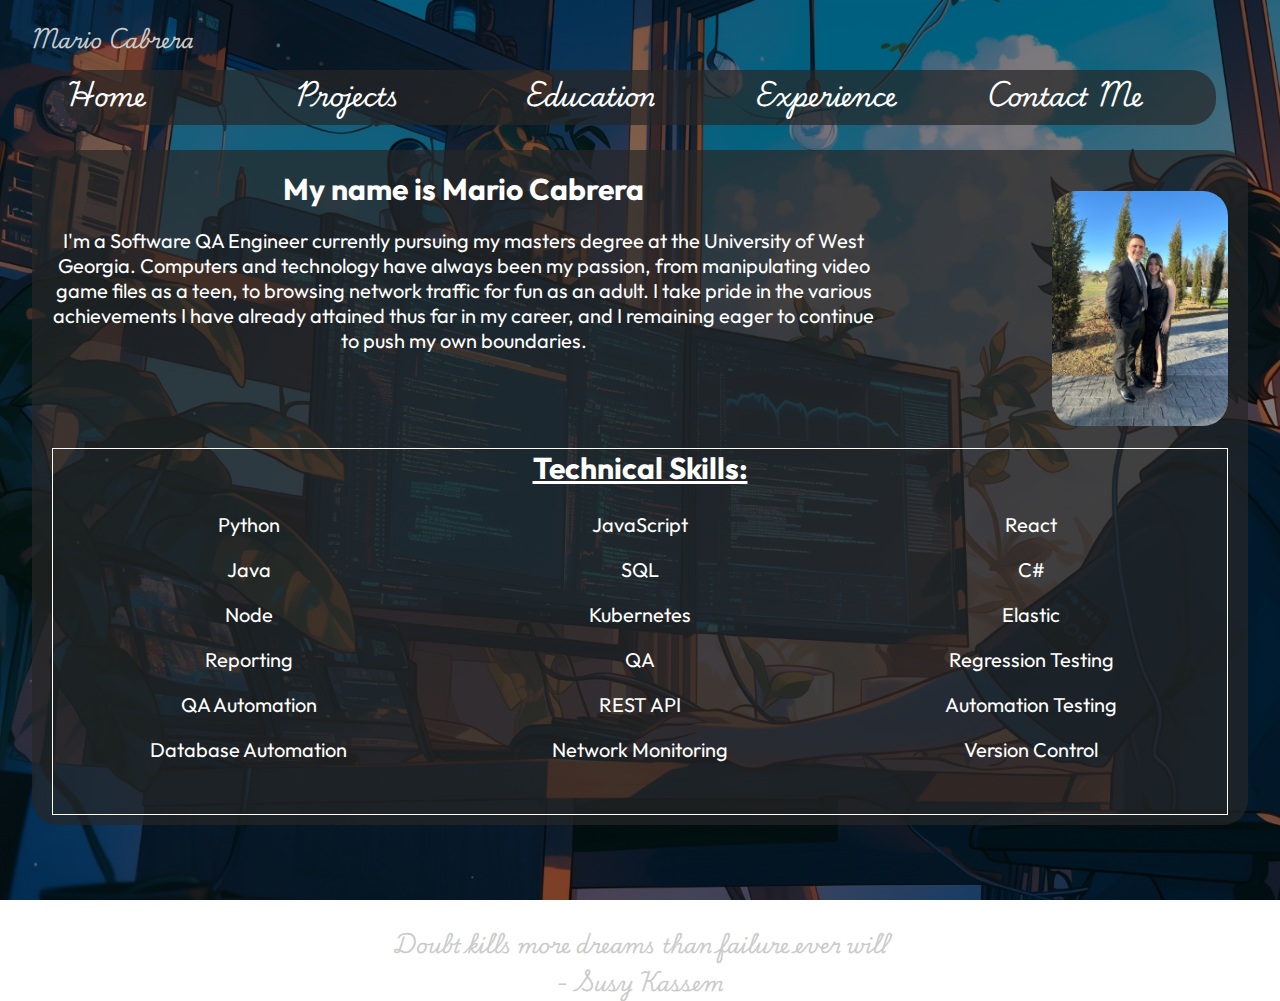
<file: index.html>
<!DOCTYPE html>
<html lang="en">
  <head>
    <meta charset="UTF-8" />
    <meta name="viewport" content="width=device-width, initial-scale=1.0" />
    <title>Mario Cabrera</title>
    <link rel="stylesheet" href="/css/style.css" />
    <link rel="preconnect" href="https://fonts.googleapis.com" />
    <link rel="preconnect" href="https://fonts.gstatic.com" crossorigin />
    <link
      href="https://fonts.googleapis.com/css2?family=Playwrite+CA:wght@100..400&display=swap"
      rel="stylesheet"
    />
    <link
      href="https://fonts.googleapis.com/css2?family=Outfit:wght@100..900&family=Playwrite+CA:wght@100..400&display=swap"
      rel="stylesheet"
    />
  </head>
  <body>
    <div class="main">
      <div class="logo">
        <h2 class="initials">Mario Cabrera</h2>
      </div>
      <div class="navbar">
        <div class="navLinks">
          <ul>
            <li><a href="index.html">Home</a></li>
            <li><a href="portfolio.html">Projects</a></li>
            <li><a href="education.html">Education</a></li>
            <li><a href="experience.html">Experience</a></li>
            <li><a href="contact.html">Contact Me</a></li>
          </ul>
        </div>
      </div>
      <div class="content">
        <div id="welcomeText">
          <h1>My name is Mario Cabrera</h1>
          <p>
            I'm a Software QA Engineer currently pursuing my masters degree at
            the University of West Georgia. Computers and technology have always
            been my passion, from manipulating video game files as a teen, to
            browsing network traffic for fun as an adult. I take pride in the
            various achievements I have already attained thus far in my career,
            and I remaining eager to continue to push my own boundaries.
          </p>
        </div>
        <div id="welcomeImage"><img src="/images/prof.jpg" /></div>
        <div id="skills">
          <h2>Technical Skills:</h2>
          <ul>
            <li class="column">Python</li>
            <li class="column">JavaScript</li>
            <li class="column">React</li>
            <li class="column">Java</li>
            <li class="column">SQL</li>
            <li class="column">C#</li>
            <li class="column">Node</li>
            <li class="column">Kubernetes</li>
            <li class="column">Elastic</li>
            <li class="column">Reporting</li>
            <li class="column">QA</li>
            <li class="column">Regression Testing</li>
            <li class="column">QA Automation</li>
            <li class="column">REST API</li>
            <li class="column">Automation Testing</li>
            <li class="column">Database Automation</li>
            <li class="column">Network Monitoring</li>
            <li class="column">Version Control</li>
          </ul>
        </div>
      </div>
      <footer>
        <p>Doubt kills more dreams than failure ever will<br />- Susy Kassem</p>
      </footer>
    </div>
  </body>
</html>
</file>
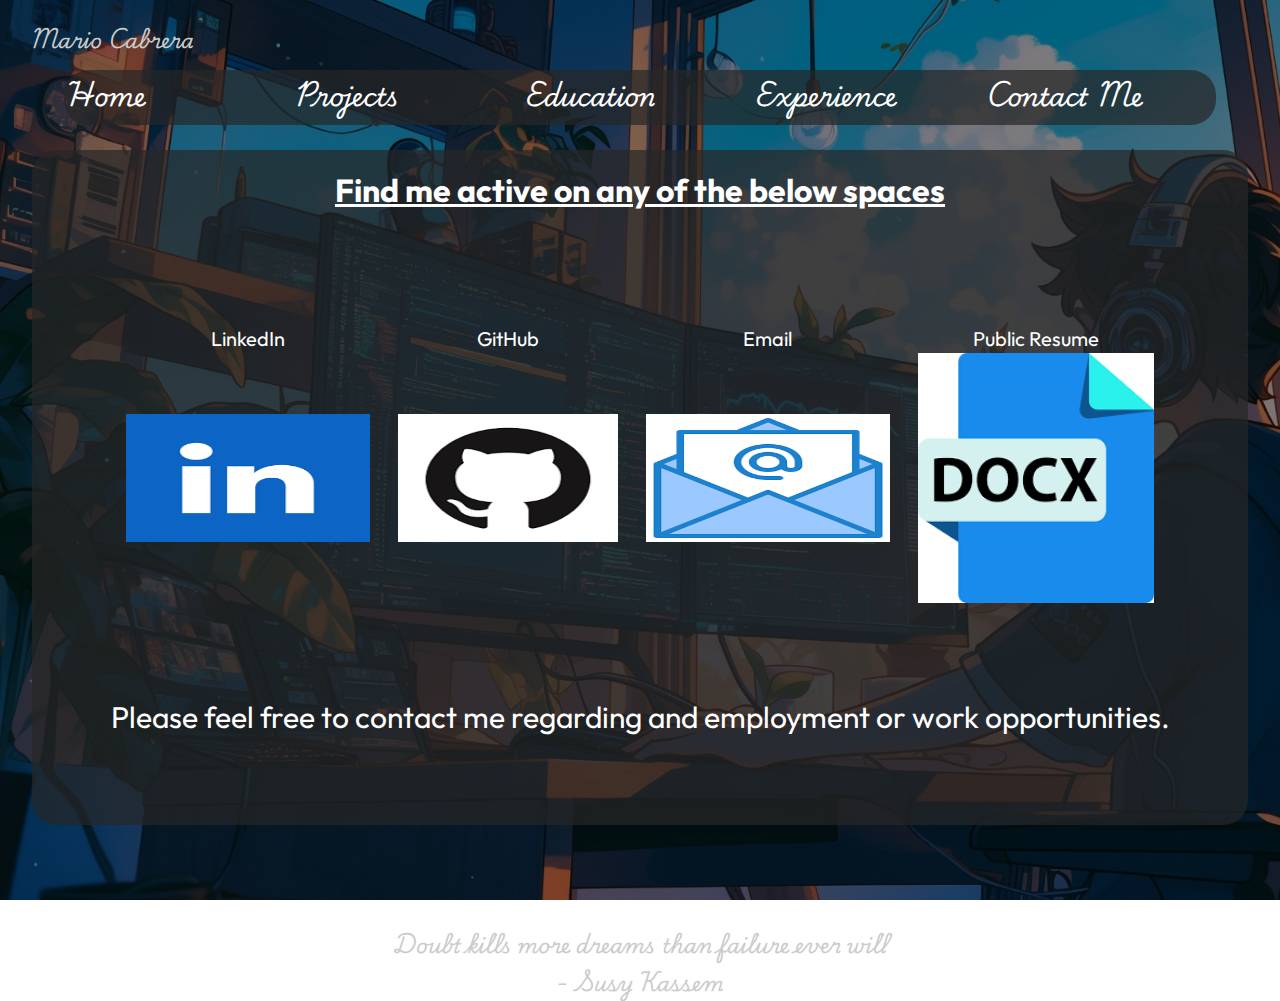
<file: contact.html>
<!DOCTYPE html>
<html lang="en">
  <head>
    <meta charset="UTF-8" />
    <meta name="viewport" content="width=device-width, initial-scale=1.0" />
    <title>Mario Cabrera</title>
    <link rel="stylesheet" href="/css/style.css" />
    <link rel="preconnect" href="https://fonts.googleapis.com" />
    <link rel="preconnect" href="https://fonts.gstatic.com" crossorigin />
    <link
      href="https://fonts.googleapis.com/css2?family=Playwrite+CA:wght@100..400&display=swap"
      rel="stylesheet"
    />
    <link
      href="https://fonts.googleapis.com/css2?family=Outfit:wght@100..900&family=Playwrite+CA:wght@100..400&display=swap"
      rel="stylesheet"
    />
  </head>
  <body>
    <div class="main">
      <div class="logo">
        <h2 class="initials">Mario Cabrera</h2>
      </div>
      <div class="navbar">
        <div class="navLinks">
          <ul>
            <li><a href="index.html">Home</a></li>
            <li><a href="portfolio.html">Projects</a></li>
            <li><a href="education.html">Education</a></li>
            <li><a href="experience.html">Experience</a></li>
            <li><a href="contact.html">Contact Me</a></li>
          </ul>
        </div>
      </div>
      <div class="content">
        <h1 id="contactHeader">Find me active on any of the below spaces</h1>
        <table>
          <tr>
            <td>LinkedIn</td>
            <td>GitHub</td>
            <td>Email</td>
            <td>Public Resume</td>
          </tr>
          <tr>
            <td>
              <a href="https://www.linkedin.com/in/mariocab/" target="_blank"
                ><img class="contactImg" src="/images/linkedinn.png"
              /></a>
            </td>
            <td>
              <a href="https://github.com/MarioCab" target="_blank"
                ><img class="contactImg" src="/images/github.png"
              /></a>
            </td>
            <td>
              <a href="mailto:mcabreracareer@gmail.com" target="_blank"
                ><img class="contactImg" src="/images/email.png"
              /></a>
            </td>
            <td>
              <a
                href="https://docs.google.com/document/d/1Ep5svjskM8q4SCR6529uBenthEsEdjPqiLMA5wj1c4s/edit?usp=sharing"
                target="_blank"
                ><img class="contactImg" src="/images/resume.png"
              /></a>
            </td>
          </tr>
        </table>
        <p id="contactText">
          Please feel free to contact me regarding and employment or work
          opportunities.
        </p>
      </div>
      <footer>
        <p>Doubt kills more dreams than failure ever will<br />- Susy Kassem</p>
      </footer>
    </div>
  </body>
</html>
</file>
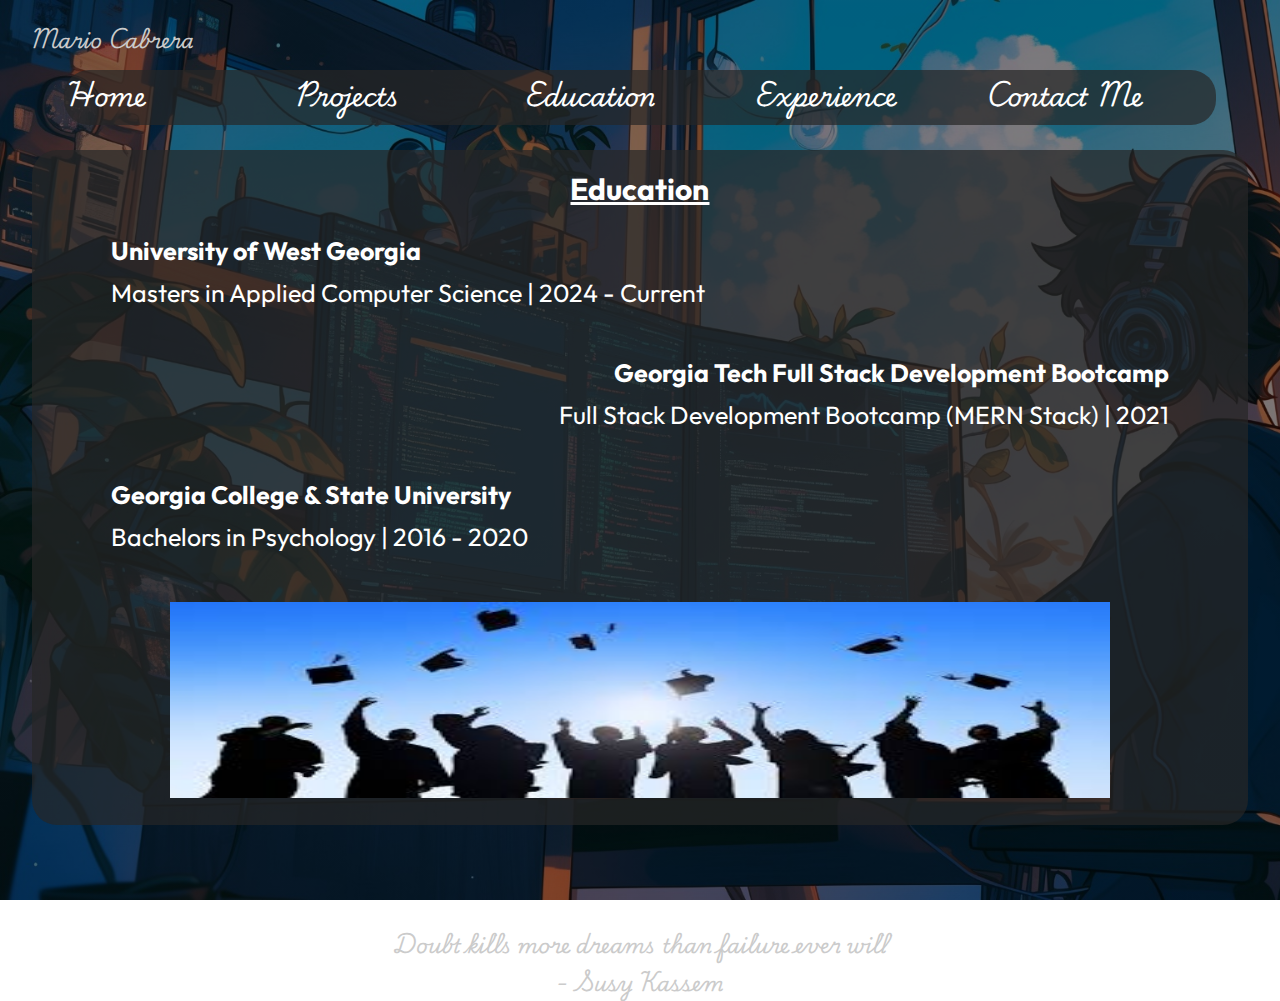
<file: education.html>
<!DOCTYPE html>
<html lang="en">
  <head>
    <meta charset="UTF-8" />
    <meta name="viewport" content="width=device-width, initial-scale=1.0" />
    <title>Mario Cabrera</title>
    <link rel="stylesheet" href="/css/style.css" />
    <link rel="preconnect" href="https://fonts.googleapis.com" />
    <link rel="preconnect" href="https://fonts.gstatic.com" crossorigin />
    <link
      href="https://fonts.googleapis.com/css2?family=Playwrite+CA:wght@100..400&display=swap"
      rel="stylesheet"
    />
    <link
      href="https://fonts.googleapis.com/css2?family=Outfit:wght@100..900&family=Playwrite+CA:wght@100..400&display=swap"
      rel="stylesheet"
    />
  </head>
  <body>
    <div class="main">
      <div class="logo">
        <h2 class="initials">Mario Cabrera</h2>
      </div>
      <div class="navbar">
        <div class="navLinks">
          <ul>
            <li><a href="index.html">Home</a></li>
            <li><a href="portfolio.html">Projects</a></li>
            <li><a href="education.html">Education</a></li>
            <li><a href="experience.html">Experience</a></li>
            <li><a href="contact.html">Contact Me</a></li>
          </ul>
        </div>
      </div>
      <div class="content">
        <h1 id="educationHeader">Education</h1>
        <div class="schoolRow1">
          <h2>University of West Georgia</h2>
          <p>Masters in Applied Computer Science | 2024 - Current</p>
        </div>
        <div class="schoolRow2">
          <h2>Georgia Tech Full Stack Development Bootcamp</h2>
          <p>Full Stack Development Bootcamp (MERN Stack) | 2021</p>
        </div>
        <div class="schoolRow3">
          <h2>Georgia College & State University</h2>
          <p>Bachelors in Psychology | 2016 - 2020</p>
        </div>
        <img id="schoolImg" src="/images/graduate.jpg" />
      </div>
      <footer>
        <p>Doubt kills more dreams than failure ever will<br />- Susy Kassem</p>
      </footer>
    </div>
  </body>
</html>
</file>
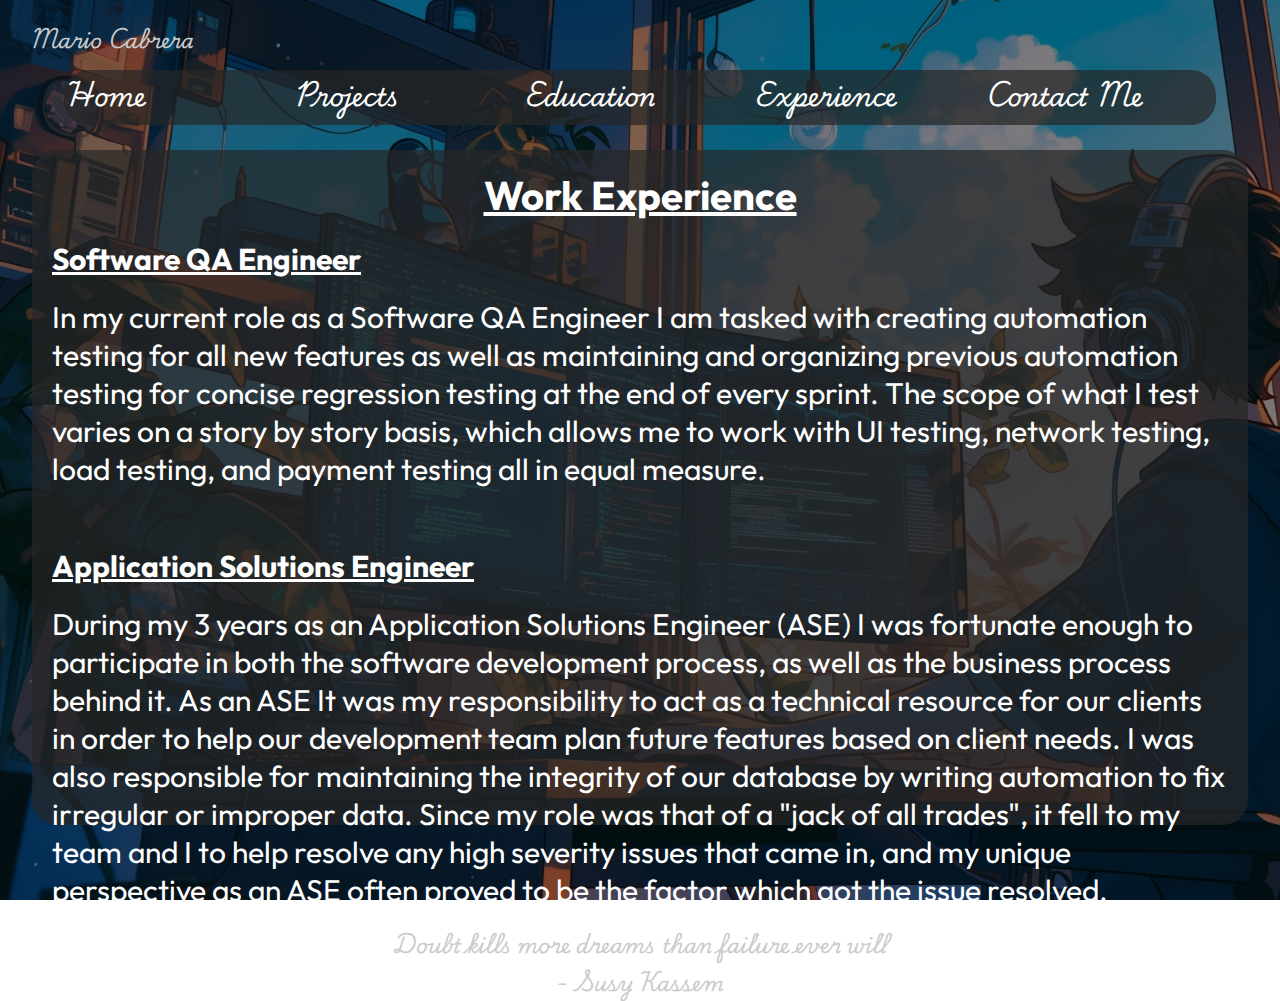
<file: experience.html>
<!DOCTYPE html>
<html lang="en">
  <head>
    <meta charset="UTF-8" />
    <meta name="viewport" content="width=device-width, initial-scale=1.0" />
    <title>Mario Cabrera</title>
    <link rel="stylesheet" href="/css/style.css" />
    <link rel="preconnect" href="https://fonts.googleapis.com" />
    <link rel="preconnect" href="https://fonts.gstatic.com" crossorigin />
    <link
      href="https://fonts.googleapis.com/css2?family=Playwrite+CA:wght@100..400&display=swap"
      rel="stylesheet"
    />
    <link
      href="https://fonts.googleapis.com/css2?family=Outfit:wght@100..900&family=Playwrite+CA:wght@100..400&display=swap"
      rel="stylesheet"
    />
  </head>
  <body>
    <div class="main">
      <div class="logo">
        <h2 class="initials">Mario Cabrera</h2>
      </div>
      <div class="navbar">
        <div class="navLinks">
          <ul>
            <li><a href="index.html">Home</a></li>
            <li><a href="portfolio.html">Projects</a></li>
            <li><a href="education.html">Education</a></li>
            <li><a href="experience.html">Experience</a></li>
            <li><a href="contact.html">Contact Me</a></li>
          </ul>
        </div>
      </div>
      <div class="content">
        <div id="workExp">
          <h1>Work Experience</h1>
          <h2>Software QA Engineer</h2>
          <p>
            In my current role as a Software QA Engineer I am tasked with
            creating automation testing for all new features as well as
            maintaining and organizing previous automation testing for concise
            regression testing at the end of every sprint. The scope of what I
            test varies on a story by story basis, which allows me to work with
            UI testing, network testing, load testing, and payment testing all
            in equal measure.
          </p>
          <h2>Application Solutions Engineer</h2>
          <p>
            During my 3 years as an Application Solutions Engineer (ASE) I was
            fortunate enough to participate in both the software development
            process, as well as the business process behind it. As an ASE It was
            my responsibility to act as a technical resource for our clients in
            order to help our development team plan future features based on
            client needs. I was also responsible for maintaining the integrity
            of our database by writing automation to fix irregular or improper
            data. Since my role was that of a "jack of all trades", it fell to
            my team and I to help resolve any high severity issues that came in,
            and my unique perspective as an ASE often proved to be the factor
            which got the issue resolved.
          </p>
        </div>
      </div>
      <footer>
        <p>Doubt kills more dreams than failure ever will<br />- Susy Kassem</p>
      </footer>
    </div>
  </body>
</html>
</file>
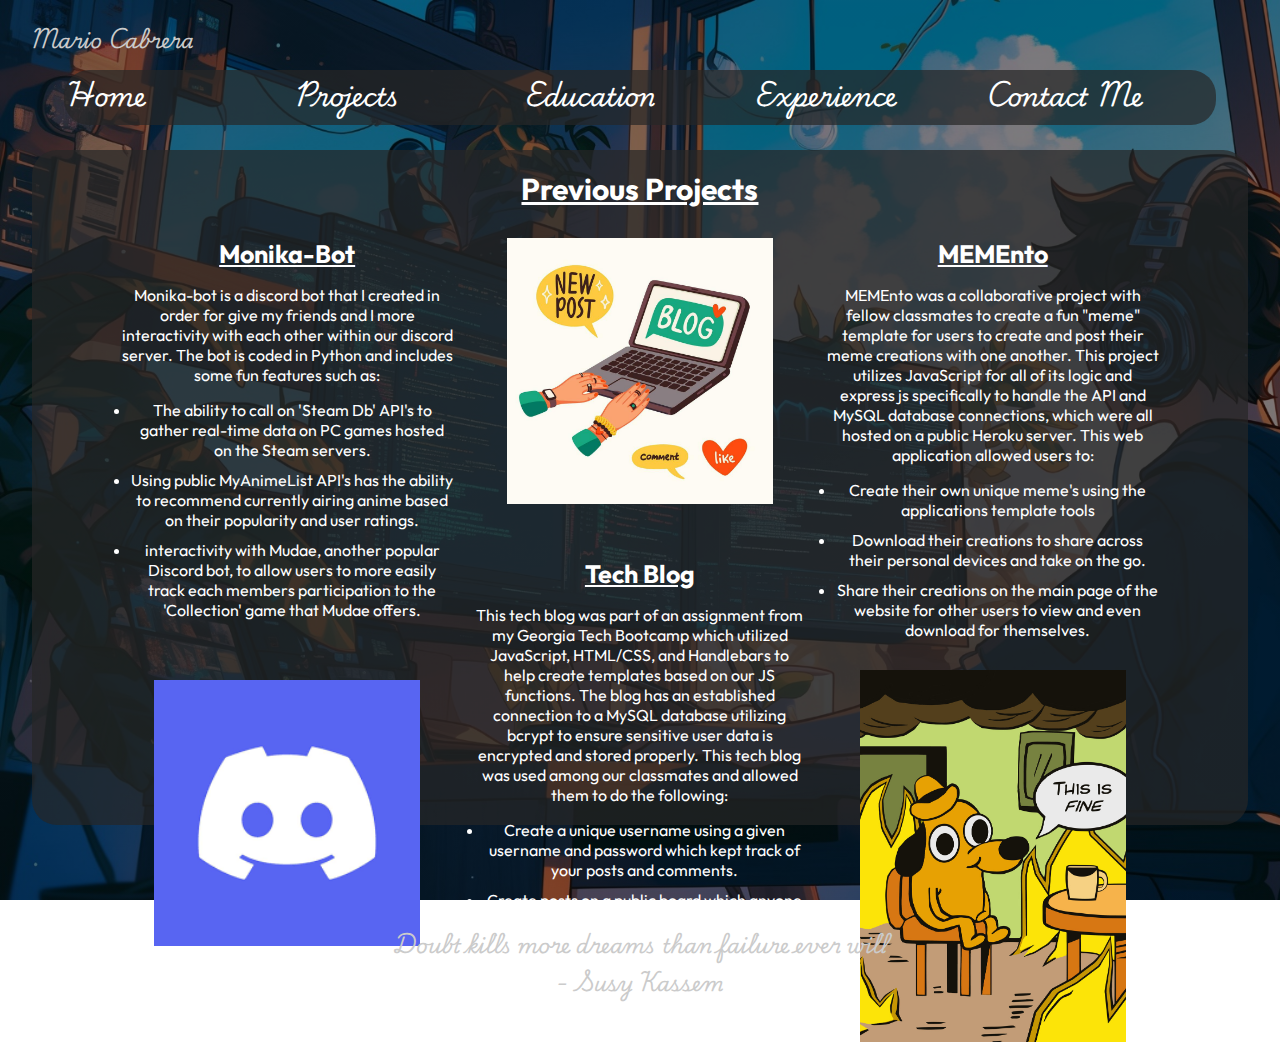
<file: portfolio.html>
<!DOCTYPE html>
<html lang="en">
  <head>
    <meta charset="UTF-8" />
    <meta name="viewport" content="width=device-width, initial-scale=1.0" />
    <title>Mario Cabrera</title>
    <link rel="stylesheet" href="/css/style.css" />
    <link rel="preconnect" href="https://fonts.googleapis.com" />
    <link rel="preconnect" href="https://fonts.gstatic.com" crossorigin />
    <link
      href="https://fonts.googleapis.com/css2?family=Playwrite+CA:wght@100..400&display=swap"
      rel="stylesheet"
    />
    <link
      href="https://fonts.googleapis.com/css2?family=Outfit:wght@100..900&family=Playwrite+CA:wght@100..400&display=swap"
      rel="stylesheet"
    />
  </head>
  <body>
    <div class="main">
      <div class="logo">
        <h2 class="initials">Mario Cabrera</h2>
      </div>
      <div class="navbar">
        <div class="navLinks">
          <ul>
            <li><a href="index.html">Home</a></li>
            <li><a href="portfolio.html">Projects</a></li>
            <li><a href="education.html">Education</a></li>
            <li><a href="experience.html">Experience</a></li>
            <li><a href="contact.html">Contact Me</a></li>
          </ul>
        </div>
      </div>
      <div class="content">
        <div id="projects">
          <h1>Previous Projects</h1>
          <div class="column">
            <a href="https://github.com/MarioCab/monika-bot" target="_blank"
              ><h2>Monika-Bot</h2></a
            >
            <p>
              Monika-bot is a discord bot that I created in order for give my
              friends and I more interactivity with each other within our
              discord server. The bot is coded in Python and includes some fun
              features such as:
            </p>
            <ul>
              <li>
                The ability to call on 'Steam Db' API's to gather real-time data
                on PC games hosted on the Steam servers.
              </li>
              <li>
                Using public MyAnimeList API's has the ability to recommend
                currently airing anime based on their popularity and user
                ratings.
              </li>
              <li>
                interactivity with Mudae, another popular Discord bot, to allow
                users to more easily track each members participation to the
                'Collection' game that Mudae offers.
              </li>
            </ul>
            <a href="https://github.com/MarioCab/monika-bot" target="_blank"
              ><img id="discordImg" src="/images/discord.png"
            /></a>
          </div>
          <div class="column">
            <a href="https://github.com/MarioCab/techblog-bc" target="_blank"
              ><img id="blogImg" src="/images/blog.jpg"
            /></a>
            <a href="https://github.com/MarioCab/techblog-bc" target="_blank"
              ><h2>Tech Blog</h2></a
            >
            <p>
              This tech blog was part of an assignment from my Georgia Tech
              Bootcamp which utilized JavaScript, HTML/CSS, and Handlebars to
              help create templates based on our JS functions. The blog has an
              established connection to a MySQL database utilizing bcrypt to
              ensure sensitive user data is encrypted and stored properly. This
              tech blog was used among our classmates and allowed them to do the
              following:
            </p>
            <ul>
              <li>
                Create a unique username using a given username and password
                which kept track of your posts and comments.
              </li>
              <li>
                Create posts on a public board which anyone else on the website
                could view and comment on.
              </li>
              <li>
                Post comments under fellow classmates blog posts to let them
                know what your take on their opinion might be.
              </li>
            </ul>
          </div>
          <div class="column">
            <a href="https://github.com/MarioCab/MEMEnto" target="_blank"
              ><h2>MEMEnto</h2></a
            >
            <p>
              MEMEnto was a collaborative project with fellow classmates to
              create a fun "meme" template for users to create and post their
              meme creations with one another. This project utilizes JavaScript
              for all of its logic and express js specifically to handle the API
              and MySQL database connections, which were all hosted on a public
              Heroku server. This web application allowed users to:
            </p>
            <ul>
              <li>
                Create their own unique meme's using the applications template
                tools
              </li>

              <li>
                Download their creations to share across their personal devices
                and take on the go.
              </li>
              <li>
                Share their creations on the main page of the website for other
                users to view and even download for themselves.
              </li>
            </ul>
            <a href="https://github.com/MarioCab/MEMEnto" target="_blank"
              ><img id="memeImg" src="/images/meme.jpg"
            /></a>
          </div>
        </div>
      </div>
      <footer>
        <p>Doubt kills more dreams than failure ever will<br />- Susy Kassem</p>
      </footer>
    </div>
  </body>
</html>
</file>
<file: css/style.css>
* {
  box-sizing: border-box;
  margin: 0;
  padding: 0;
}

.main {
  width: 100%;
  background: linear-gradient(
      to top,
      rgba(0, 0, 0, 0.5) 50%,
      rgba(0, 0, 0, 0.5) 50%
    ),
    url(/images/portBgr1.jpg);
  background-position: cover;
  background-size: cover;
  height: 100vh;
}

.navbar {
  width: 90%;
  height: 75px;
  margin: auto;
  display: flex;
  justify-content: center;
  background-color: rgba(38, 39, 39, 0.701);
  border-radius: 25px;
  clear: both;
}

.logo {
  width: 200px;
  float: left;
  height: 70px;
}

.initials {
  color: #cbcbcb;
  font-family: "Playwrite CA", cursive;
  font-size: 30px;
  padding-left: 30px;
  float: left;
  padding-top: 20px;
  white-space: nowrap;
}

.navLinks {
  width: 90%;
  float: left;
  height: 70px;
}

.navLinks ul {
  display: flex;
  justify-content: center;
  justify-items: center;
  font-family: "Playwrite CA", cursive;
}

.navLinks ul li {
  list-style: none;
  width: 100%;
  margin: auto;
  font-size: 35px;
}

.navLinks ul li a {
  text-decoration: none;
  color: white;
  font-weight: bold;
  white-space: nowrap;
  text-align: center;
}

.navLinks a:hover {
  color: rgb(101, 68, 101);
}

.content {
  font-family: "Outfit", sans-serif;
  display: flex;
  flex-wrap: wrap;
  margin: auto;
  margin-top: 25px;
  padding-top: 20px;
  padding-left: 20px;
  padding-right: 20px;
  width: 95%;
  height: 70%;
  justify-content: center;
  background-color: rgba(38, 39, 39, 0.701);
  border-radius: 25px;
}

#welcomeText {
  width: 70%;
  float: left;
}

#welcomeText p {
  color: white;
  font-size: 35px;
  text-align: center;
}

#welcomeText h1 {
  color: white;
  font-size: 60px;
  white-space: nowrap;
  text-align: center;
  margin-bottom: 20px;
  justify-content: center;
}

#welcomeImage {
  margin: auto;
  display: flex;
  float: left;
  justify-content: right;
  width: 30%;
}

#welcomeImage img {
  border-radius: 25px;
  height: 25%;
  width: 50%;
}

#skills {
  color: white;
  float: right;
  border: solid white 0.5px;
  margin-bottom: 10px;
  width: 100%;
}

#skills h2 {
  font-size: 30px;
  white-space: nowrap;
  text-align: center;
  margin-bottom: 15px;
  justify-content: center;
  text-decoration: underline;
}

#skills ul {
  list-style-type: none;
}

#skills li {
  font-size: 20px;
}

#projects {
  color: white;
  width: 90%;
  height: 90%;
}

#projects h1 {
  font-size: 40px;
  white-space: nowrap;
  text-align: center;
  margin-bottom: 20px;
  justify-content: center;
  text-decoration: underline;
}

.column {
  width: 33.33%;
  padding: 10px;
  float: left;
  text-align: center;
}

.column h2 {
  text-decoration: underline;
  font-size: 35px;
  color: white;
}

.column p {
  margin-top: 15px;
  margin-bottom: 15px;
  font-size: 20px;
}

.column li {
  margin-bottom: 10px;
  font-size: 20px;
  margin-left: 10px;
}

#discordImg {
  margin-top: 50px;
  height: 15%;
  width: 40%;
}

#blogImg {
  margin-bottom: 50px;
  height: 15%;
  width: 40%;
}

#memeImg {
  margin-top: 20px;
  height: 15%;
  width: 40%;
}

.column img:hover {
  border: solid yellow;
}

#educationHeader {
  color: white;
  font-size: 50px;
  text-decoration: underline;
  text-align: center;
  justify-content: center;
  width: 90%;
}

#schoolContainer {
  width: 100%;
  height: 100%;
}

.schoolRow1 {
  width: 90%;
  height: 10%;
  margin-bottom: 30px;
  text-align: left;
}

.schoolRow1 h2 {
  color: white;
  font-size: 40px;
}

.schoolRow1 p {
  color: white;
  font-size: 30px;
  margin-top: 10px;
}

.schoolRow2 {
  width: 90%;
  height: 10%;
  margin-bottom: 30px;
  text-align: right;
}

.schoolRow2 h2 {
  color: white;
  font-size: 40px;
}

.schoolRow2 p {
  color: white;
  font-size: 30px;
  margin-top: 10px;
}

.schoolRow3 {
  width: 90%;
  height: 10%;
  margin-bottom: 30px;
  text-align: left;
}

.schoolRow3 h2 {
  color: white;
  font-size: 40px;
}

.schoolRow3 p {
  color: white;
  font-size: 30px;
  margin-top: 10px;
}

#schoolImg {
  height: 35%;
  width: 35%;
}

#workExp {
  width: 100%;
  height: 100%;
}

#workExp h1 {
  color: white;
  font-size: 40px;
  white-space: nowrap;
  text-align: center;
  margin-bottom: 20px;
  justify-content: center;
  text-decoration: underline;
}

#workExp h2 {
  color: white;
  font-size: 30px;
  white-space: nowrap;
  text-align: left;
  margin-bottom: 20px;
  justify-content: left;
  text-decoration: underline;
}

#workExp p {
  color: white;
  font-size: 30px;
  margin-top: 10px;
  margin-bottom: 5%;
}

table {
  width: 90%;
  height: 40%;
  text-align: center;
  color: white;
}

table th {
  font-size: 30px;
}

table td {
  text-align: center;
  font-size: 30px;
}

#contactHeader {
  color: white;
  text-decoration: underline;
  text-align: center;
  justify-content: center;
  height: 10%;
  width: 90%;
}

.contactImg {
  height: 75%;
  width: 60%;
}

table a img:hover {
  border: solid yellow;
}

#contactText {
  font-size: 30px;
  color: white;
}

footer {
  color: #cbcbcb;
  font-family: "Playwrite CA", cursive;
  margin: auto;
  margin-top: 100px;
  font-size: 20px;
  font-weight: bold;
  justify-content: center;
  text-align: center;
  width: 80%;
}

@media screen and (max-width: 600px) {
  .initials {
    font-size: 12px;
  }

  .content {
    width: 95%;
    height: 75%;
  }

  .navbar {
    width: 100%;
    height: 30px;
  }
  .navLinks {
    width: 100%;
  }
  .navLinks ul li {
    margin: auto;
    font-size: 6px;
  }
  #welcomeText {
    width: 100%;
    float: left;
  }

  #welcomeText p {
    font-size: 15px;
  }

  #welcomeText h1 {
    font-size: 20px;
  }

  #welcomeImage {
    display: none;
  }

  #skills {
    height: 40%;
  }

  #skills h2 {
    font-size: 20px;
  }

  #skills li {
    font-size: 13px;
  }
  footer {
    font-size: 10px;
    width: 80%;
  }

  #projects {
    width: 90%;
    height: 90%;
  }

  #projects h1 {
    font-size: 20px;
  }

  .column {
    width: 90%;
    padding: 10px;
    float: left;
    text-align: center;
  }

  #skills li {
    width: 33%;
  }

  .column h2 {
    font-size: 15px;
  }

  .column p {
    font-size: 14px;
  }

  .column li {
    display: none;
  }
  #projects li {
    font-size: 13px;
  }
  #discordImg {
    display: none;
  }

  #blogImg {
    display: none;
  }

  #memeImg {
    display: none;
  }

  #educationHeader {
    font-size: 20px;
  }

  .schoolRow1 h2 {
    font-size: 20px;
  }

  .schoolRow1 p {
    font-size: 20px;
  }

  .schoolRow2 h2 {
    font-size: 20px;
  }

  .schoolRow2 p {
    font-size: 20px;
  }

  .schoolRow3 h2 {
    font-size: 20px;
  }

  .schoolRow3 p {
    font-size: 20px;
    margin-top: 10px;
  }

  #schoolImg {
    height: 20%;
    width: 95%;
  }
  #workExp h1 {
    font-size: 20px;
  }
  #workExp h2 {
    font-size: 17px;
  }

  #workExp p {
    font-size: 10px;
  }

  table td {
    text-align: center;
    font-size: 13px;
  }

  .contactImg {
    height: 30%;
    width: 80%;
  }

  #contactText {
    font-size: 20px;
  }
}
@media screen and (max-width: 800px) {
  .initials {
    font-size: 15px;
  }

  .content {
    width: 95%;
    height: 75%;
  }

  .navbar {
    width: 100%;
    height: 45px;
  }
  .navLinks {
    width: 100%;
  }
  .navLinks ul li {
    margin: auto;
    font-size: 20px;
  }
  #welcomeText {
    width: 70%;
    float: left;
  }

  #welcomeText p {
    font-size: 20px;
  }

  #welcomeText h1 {
    font-size: 30px;
    margin-bottom: 20px;
  }

  #welcomeImage {
    display: none;
  }
  footer {
    font-size: 15px;
    width: 80%;
  }

  #projects {
    width: 90%;
    height: 90%;
  }

  #projects h1 {
    font-size: 30px;
  }

  .column h2 {
    font-size: 25px;
  }

  .column p {
    font-size: 16px;
  }

  .column li {
    font-size: 15px;
  }
  #projects li {
    font-size: 13px;
  }
  #discordImg {
    display: none;
  }

  #blogImg {
    display: none;
  }

  #memeImg {
    display: none;
  }

  #educationHeader {
    font-size: 30px;
  }

  .schoolRow1 h2 {
    font-size: 20px;
  }

  .schoolRow1 p {
    font-size: 20px;
  }

  .schoolRow2 h2 {
    font-size: 20px;
  }

  .schoolRow2 p {
    font-size: 20px;
  }

  .schoolRow3 h2 {
    font-size: 20px;
  }

  .schoolRow3 p {
    font-size: 20px;
    margin-top: 10px;
  }

  #schoolImg {
    height: 20%;
    width: 80%;
  }

  #workExp p {
    font-size: 24px;
  }

  table td {
    text-align: center;
    font-size: 20px;
  }

  .contactImg {
    height: 50%;
    width: 90%;
  }

  #contactText {
    font-size: 30px;
  }
}

@media screen and (max-width: 1024px) {
  .initials {
    font-size: 15px;
  }

  .content {
    width: 95%;
    height: 75%;
  }

  .navbar {
    width: 100%;
    height: 45px;
  }
  .navLinks {
    width: 100%;
  }
  .navLinks ul li {
    margin: auto;
    font-size: 20px;
  }
  #welcomeText {
    width: 70%;
    float: left;
  }

  #welcomeText p {
    font-size: 20px;
  }

  #welcomeText h1 {
    font-size: 30px;
    margin-bottom: 20px;
  }

  #welcomeImage {
    display: none;
  }
  footer {
    font-size: 15px;
    width: 80%;
  }

  #projects {
    width: 90%;
    height: 90%;
  }

  #projects h1 {
    font-size: 30px;
  }

  .column h2 {
    font-size: 25px;
  }

  .column p {
    font-size: 16px;
  }

  .column li {
    font-size: 15px;
  }
  #projects li {
    font-size: 13px;
  }
  #discordImg {
    height: 20%;
    width: 80%;
  }

  #blogImg {
    height: 20%;
    width: 80%;
  }

  #memeImg {
    height: 20%;
    width: 80%;
  }

  #educationHeader {
    font-size: 30px;
  }

  .schoolRow1 h2 {
    font-size: 20px;
  }

  .schoolRow1 p {
    font-size: 20px;
  }

  .schoolRow2 h2 {
    font-size: 20px;
  }

  .schoolRow2 p {
    font-size: 20px;
  }

  .schoolRow3 h2 {
    font-size: 20px;
  }

  .schoolRow3 p {
    font-size: 20px;
    margin-top: 10px;
  }

  #schoolImg {
    height: 20%;
    width: 80%;
  }

  #workExp p {
    font-size: 24px;
  }

  table td {
    text-align: center;
    font-size: 20px;
  }

  .contactImg {
    height: 50%;
    width: 90%;
  }

  #contactText {
    font-size: 30px;
  }
}
@media screen and (max-width: 1600px) {
  .initials {
    font-size: 20px;
  }

  .content {
    width: 95%;
    height: 75%;
  }

  .navbar {
    width: 90%;
    height: 55px;
  }
  .navLinks {
    width: 100%;
  }
  .navLinks ul li {
    margin: auto;
    font-size: 25px;
  }
  #welcomeText {
    width: 70%;
    float: left;
  }

  #welcomeText p {
    font-size: 20px;
  }

  #welcomeText h1 {
    font-size: 30px;
    margin-bottom: 20px;
  }

  footer {
    font-size: 20px;
    width: 80%;
  }

  #projects {
    width: 90%;
    height: 90%;
  }

  #projects h1 {
    font-size: 30px;
  }

  .column h2 {
    font-size: 25px;
  }

  .column p {
    font-size: 16px;
  }

  .column li {
    font-size: 15px;
  }
  #projects li {
    font-size: 16px;
  }
  #discordImg {
    height: 20%;
    width: 80%;
  }

  #blogImg {
    height: 20%;
    width: 80%;
  }

  #memeImg {
    height: 20%;
    width: 80%;
  }

  #educationHeader {
    font-size: 30px;
  }

  .schoolRow1 h2 {
    font-size: 25px;
  }

  .schoolRow1 p {
    font-size: 25px;
  }

  .schoolRow2 h2 {
    font-size: 25px;
  }

  .schoolRow2 p {
    font-size: 25px;
  }

  .schoolRow3 h2 {
    font-size: 25px;
  }

  .schoolRow3 p {
    font-size: 25px;
    margin-top: 10px;
  }

  #schoolImg {
    height: 30%;
    width: 80%;
  }

  #workExp p {
    font-size: 30px;
  }

  table td {
    text-align: center;
    font-size: 20px;
  }

  .contactImg {
    height: 50%;
    width: 90%;
  }

  #contactText {
    font-size: 30px;
  }
}
</file>
